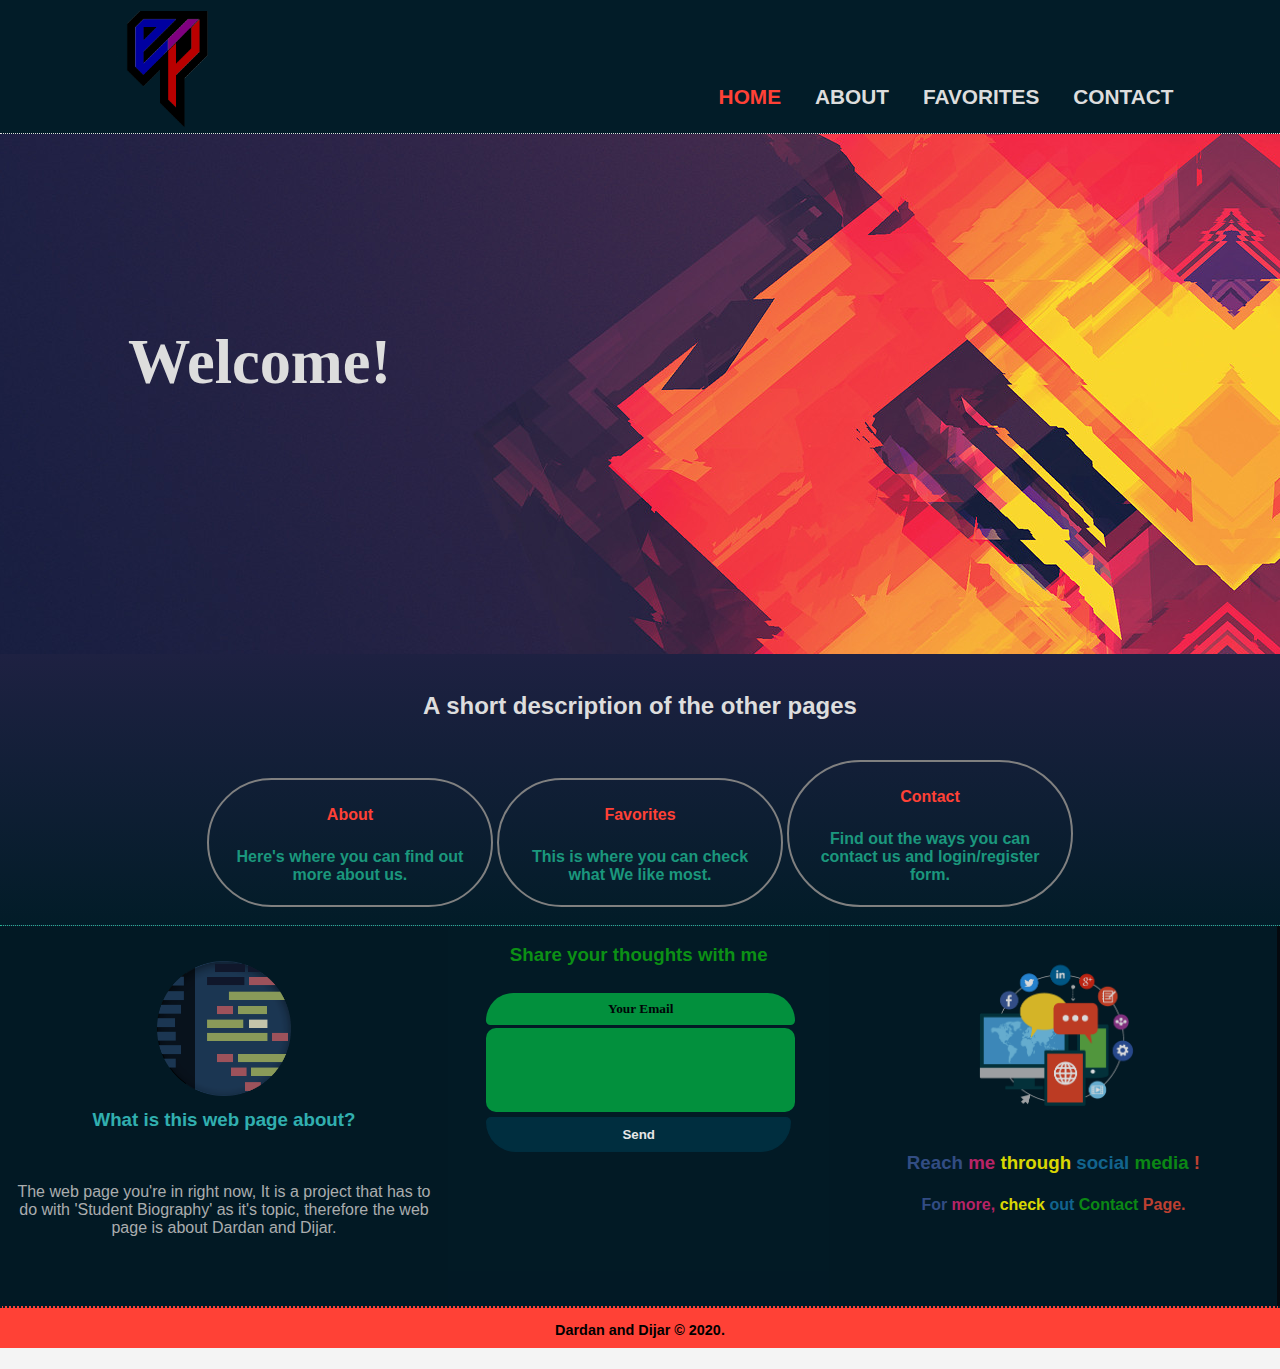
<file: PROJEKTI/index.html>
<!DOCTYPE html>
<html>
<head>
<meta charset="utf-8">
<title>Home Page</title>
<link rel="stylesheet" type="text/css" href="css3.css">
</head>
<body>

<header>
<div class="divHeader">
<div id="divH1">
	<a href="index.html"> <img src="images/logo2.png" alt="Logo"> </a>
</div>
<nav>
<ul>
      <li> <a href="index.html"> <span style="color: #FF4136;"> Home </span> </a> </li>
      <li> <a href="about.html"> About </a> </li>
      <li> <a href="favorites.html"> Favorites </a> </li>
      <li> <a href="contact.html"> Contact </a> </li>
</ul>
</nav>
</div>
</header>

<!-- Header Ends -->
<!-- Content Starts -->

<content>
	<section id="sectionImg">
		<div class="divHeader">
			<h1 id="welcomee">Welcome!</h1>
		</div>
	</section>


	<div id="Description">
		<br>
		<h2>A short description of the other pages</h2>
		<section>
			<a href="about.html">
				<h4>About</h4>
			</a>
			<br>
			<p class="paragraf4242">Here's where you can find out more about us.</p>
		</section>
		<section>
			<a href="favorite.html">
				<h4>Favorites</h4>
			</a>
			<br>
			<p class="paragraf4242">This is where you can check what We like most.</p>
		</section>
		
		<section>
			<a href="contact.html">
				<h4>Contact</h4>
			</a>
			<br>
			<p class="paragraf4242">Find out the ways you can contact us and login/register form.</p>
		</section>
		<br><br>
	</div>
</content>

<!-- Content Ends -->
<!-- Footer Starts -->

<footer>
	<footer id="footer9" >
		<div id="mainfooter">
			<section id="footerpart1">
				<img id="webpagephotoF" src="images/coding02.png" alt="webpage">
				<h3 id="h3F">What is this web page about?</h3>
				<br>
				<p id="wbaboutF">The web page you're in right now, It is a project that has to do 
				with 'Student Biography' as it's topic, therefore the web page is about Dardan and Dijar.
				</p>
			</section>
			<section id="footerpart2">
				
				<h3>Share your thoughts with me</h3>
				<form>
					<input type="email" id="emailF" name="email" placeholder="Your Email">
					<textarea id="textareaF" ></textarea> <br>
					<button id="buttonF">Send</button>
				</form>
			</section>
			<section id="footerpart3">

				<img id="socialmediaF" src="images/socialmediaaa.png">

				<h3>
				<span class="span4242">Reach</span>
				<span class="span4240">me</span>
				<span class="span4243">through</span>
				<span class="span4244">social</span>
				<span class="span4246">media</span>
				<span class="span4247">!</span>
				</h3>

				<h4 class="footer42421">
					<span class="span4242">For</span>
					<span class="span4240">more,</span>
					<span class="span4243">check</span>
					<span class="span4244">out</span>
					<a href="contact.html" class="contactfooter">Contact</a>
					<span class="span4247">Page.</span>
				</h4>

			</section>
		</div>

	<div id="footer">
		<p>Dardan and Dijar &copy; 2020. </p>
	</div>
</footer>

<!-- Footer Ends -->

</body>
</html>
</file>
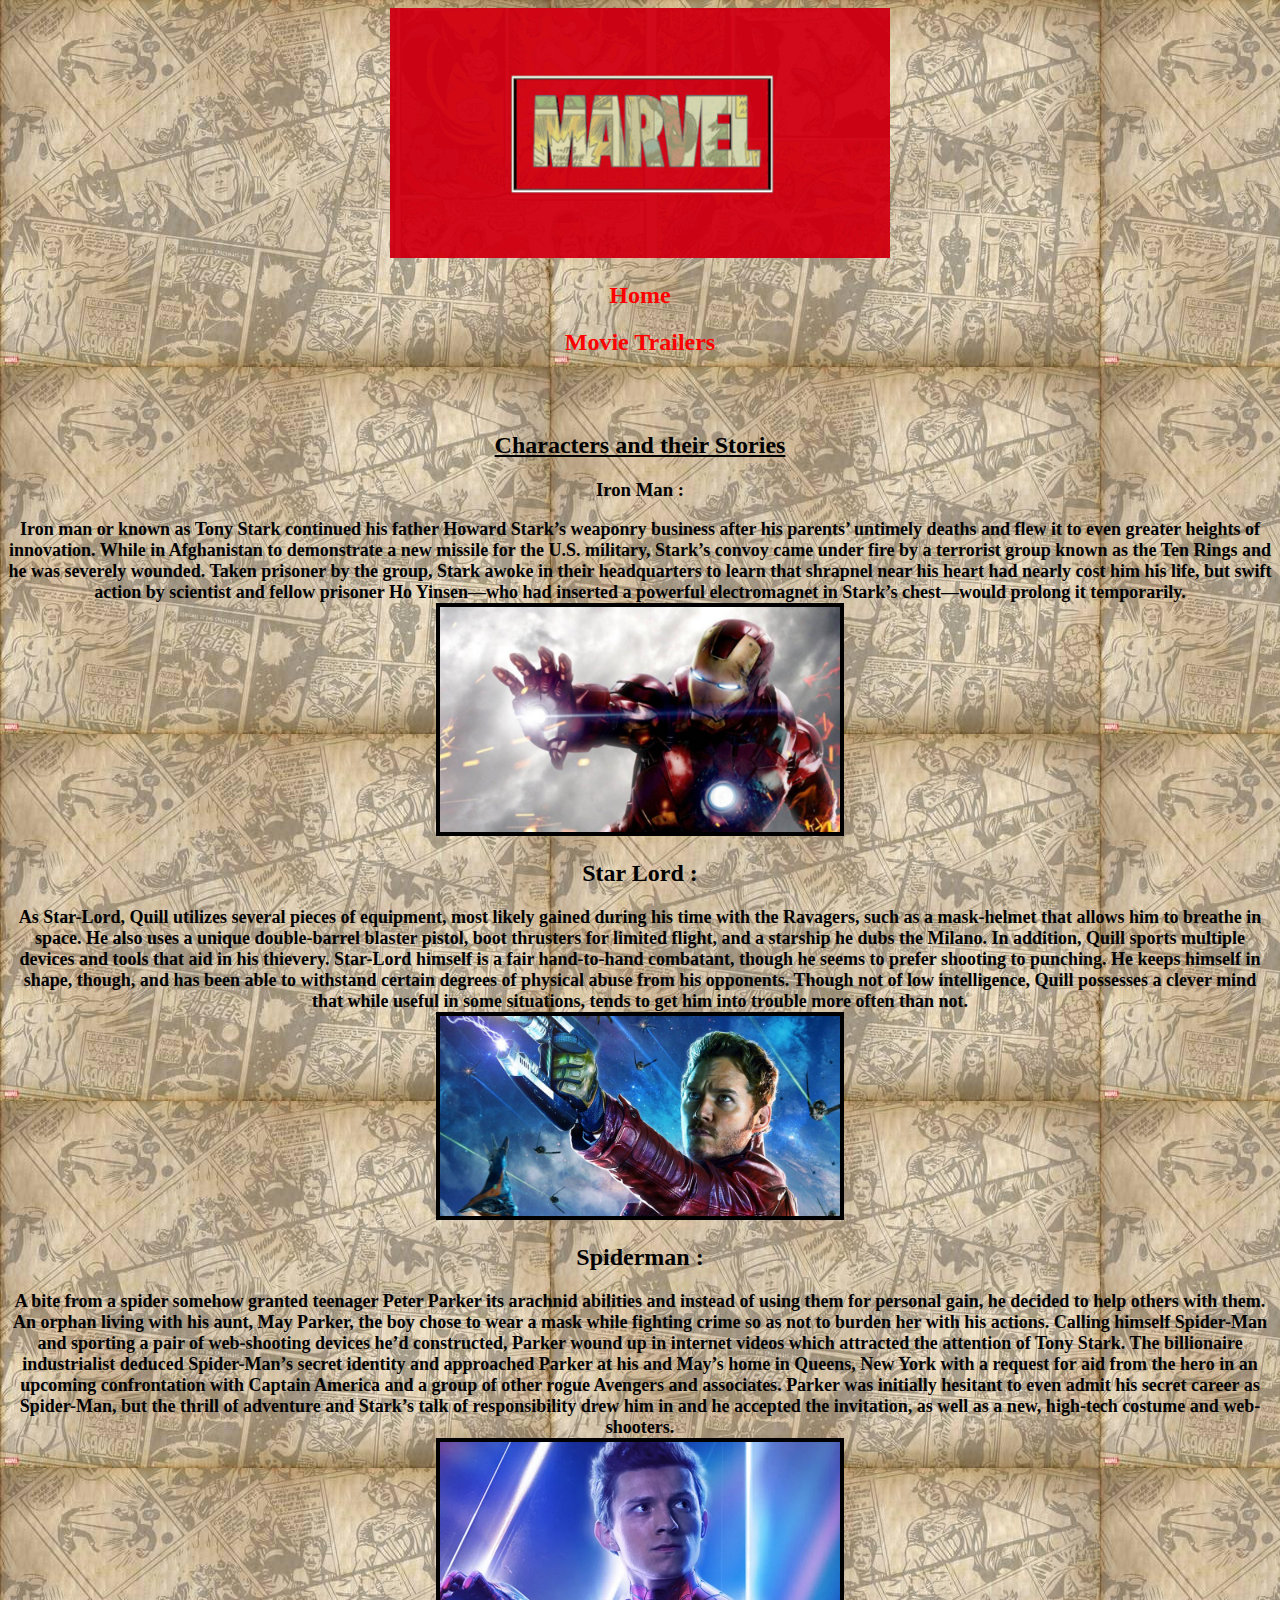
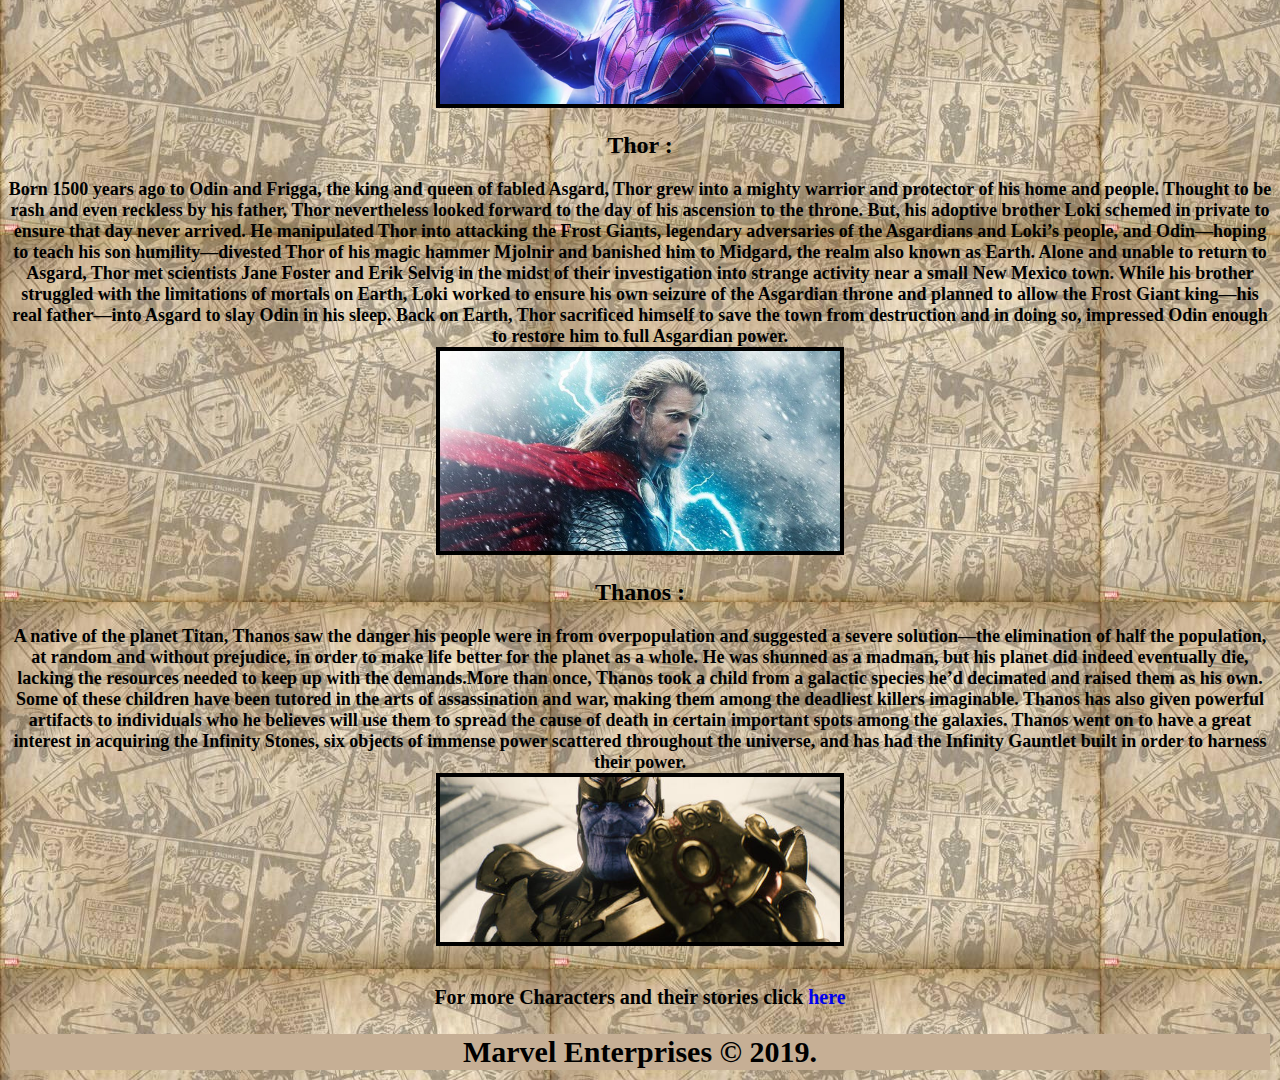
<file: marvel/characters.html>
<!DOCTYPE html>
<html>
<head>
	<title>Marvel Characters</title>
</head>
<body background="bg2.jpg">

	<header>
		<center><a href="index.html"><img src="gif.gif" width="500px"></a><br>
		<a style="text-decoration: none" href="index.html"><h2 style="color: red">Home</h2></a>
 		<a style="text-decoration: none" href="trailers.html"><h2 style="color: red">Movie Trailers</h2></a>
 	</header><br><br>

<center><h2><u>Characters and their Stories</u></h2>
<h3>Iron Man : </h3>
<b style="font-size: 18px">Iron man or known as Tony Stark continued his father Howard Stark’s weaponry business after his parents’ untimely deaths and flew it to even greater heights of innovation. While in Afghanistan to demonstrate a new missile for the U.S. military, Stark’s convoy came under fire by a terrorist group known as the Ten Rings and he was severely wounded. Taken prisoner by the group, Stark awoke in their headquarters to learn that shrapnel near his heart had nearly cost him his life, but swift action by scientist and fellow prisoner Ho Yinsen—who had inserted a powerful electromagnet in Stark’s chest—would prolong it temporarily.</b><br>
<center><img border="4px" width="400px" src="ironman.jpg">

<center><h2>Star Lord :</h2>
	<b style="font-size: 18px">As Star-Lord, Quill utilizes several pieces of equipment, most likely gained during his time with the Ravagers, such as a mask-helmet that allows him to breathe in space. He also uses a unique double-barrel blaster pistol, boot thrusters for limited flight, and a starship he dubs the Milano. In addition, Quill sports multiple devices and tools that aid in his thievery.
	Star-Lord himself is a fair hand-to-hand combatant, though he seems to prefer shooting to punching. He keeps himself in shape, though, and has been able to withstand certain degrees of physical abuse from his opponents. Though not of low intelligence, Quill possesses a clever mind that while useful in some situations, tends to get him into trouble more often than not.</b><br>
	<center><img border="4px" width="400px" src="star.jpg">

		<center><h2>Spiderman :</h2>
		<b style="font-size: 18px">A bite from a spider somehow granted teenager Peter Parker its arachnid abilities and instead of using them for personal gain, he decided to help others with them. An orphan living with his aunt, May Parker, the boy chose to wear a mask while fighting crime so as not to burden her with his actions.

		Calling himself Spider-Man and sporting a pair of web-shooting devices he’d constructed, Parker wound up in internet videos which attracted the attention of Tony Stark. The billionaire industrialist deduced Spider-Man’s secret identity and approached Parker at his and May’s home in Queens, New York with a request for aid from the hero in an upcoming confrontation with Captain America and a group of other rogue 	Avengers and associates. Parker was initially hesitant to even admit his secret career as Spider-Man, but the thrill of adventure and Stark’s talk of responsibility drew him in and he accepted the invitation, as well as a new, high-tech costume and web-shooters.
		</b><br>
		<center><img  border="4px" width="400px" src="spider.jpg">

		<center><h2>Thor :</h2>
			<b style="font-size: 18px">
				Born 1500 years ago to Odin and Frigga, the king and queen of fabled Asgard, Thor grew into a mighty warrior and protector of his home and people. Thought to be rash and even reckless by his father, Thor nevertheless looked forward to the day of his ascension to the throne. But, his adoptive brother Loki schemed in private to ensure that day never arrived. He manipulated Thor into attacking the Frost Giants, legendary adversaries of the Asgardians and Loki’s people, and Odin—hoping to teach his son humility—divested Thor of his magic hammer Mjolnir and banished him to Midgard, the realm also known as Earth.

				Alone and unable to return to Asgard, Thor met scientists Jane Foster and Erik Selvig in the midst of their investigation into strange activity near a small New Mexico town. While his brother struggled with the limitations of mortals on Earth, Loki worked to ensure his own seizure of the Asgardian throne and planned to allow the Frost Giant king—his real father—into Asgard to slay Odin in his sleep. Back on Earth, Thor sacrificed himself to save the town from destruction and in doing so, impressed Odin enough to restore him to full Asgardian power.
			</b><br>
			<center><img border="4px" src="thor.jpg" width="400px">

				<center><h2>Thanos :</h2>
					<b style="font-size: 18px">
						A native of the planet Titan, Thanos saw the danger his people were in from overpopulation and suggested a severe solution—the elimination of half the population, at random and without prejudice, in order to make life better for the planet as a whole. He was shunned as a madman, but his planet did indeed eventually die, lacking the resources needed to keep up with the demands.More than once, Thanos took a child from a galactic species he’d decimated and raised them as his own. Some of these children have been tutored in the arts of assassination and war, making them among the deadliest killers imaginable. Thanos has also given powerful artifacts to individuals who he believes will use them to spread the cause of death in certain important spots among the galaxies.
						Thanos went on to have a great interest in acquiring the Infinity Stones, six objects of immense power scattered throughout the universe, and has had the Infinity Gauntlet built in order to harness their power.
					</b>
					<center><img src="thanos.jpg" width="400px" border="4px"><br><br><br>

			<b style="font-size: 20px">For more Characters and their stories click <a style="text-decoration: none" href="https://www.marvel.com/explore">here</a><br><br>
				<table width="100%">
					<tr>
						<td bgcolor="#c6af95" align="center">
	<b style="font-size: 30px">Marvel Enterprises &copy; 2019.</b></td>
</tr>
</table>
</body>
</html>
</file>
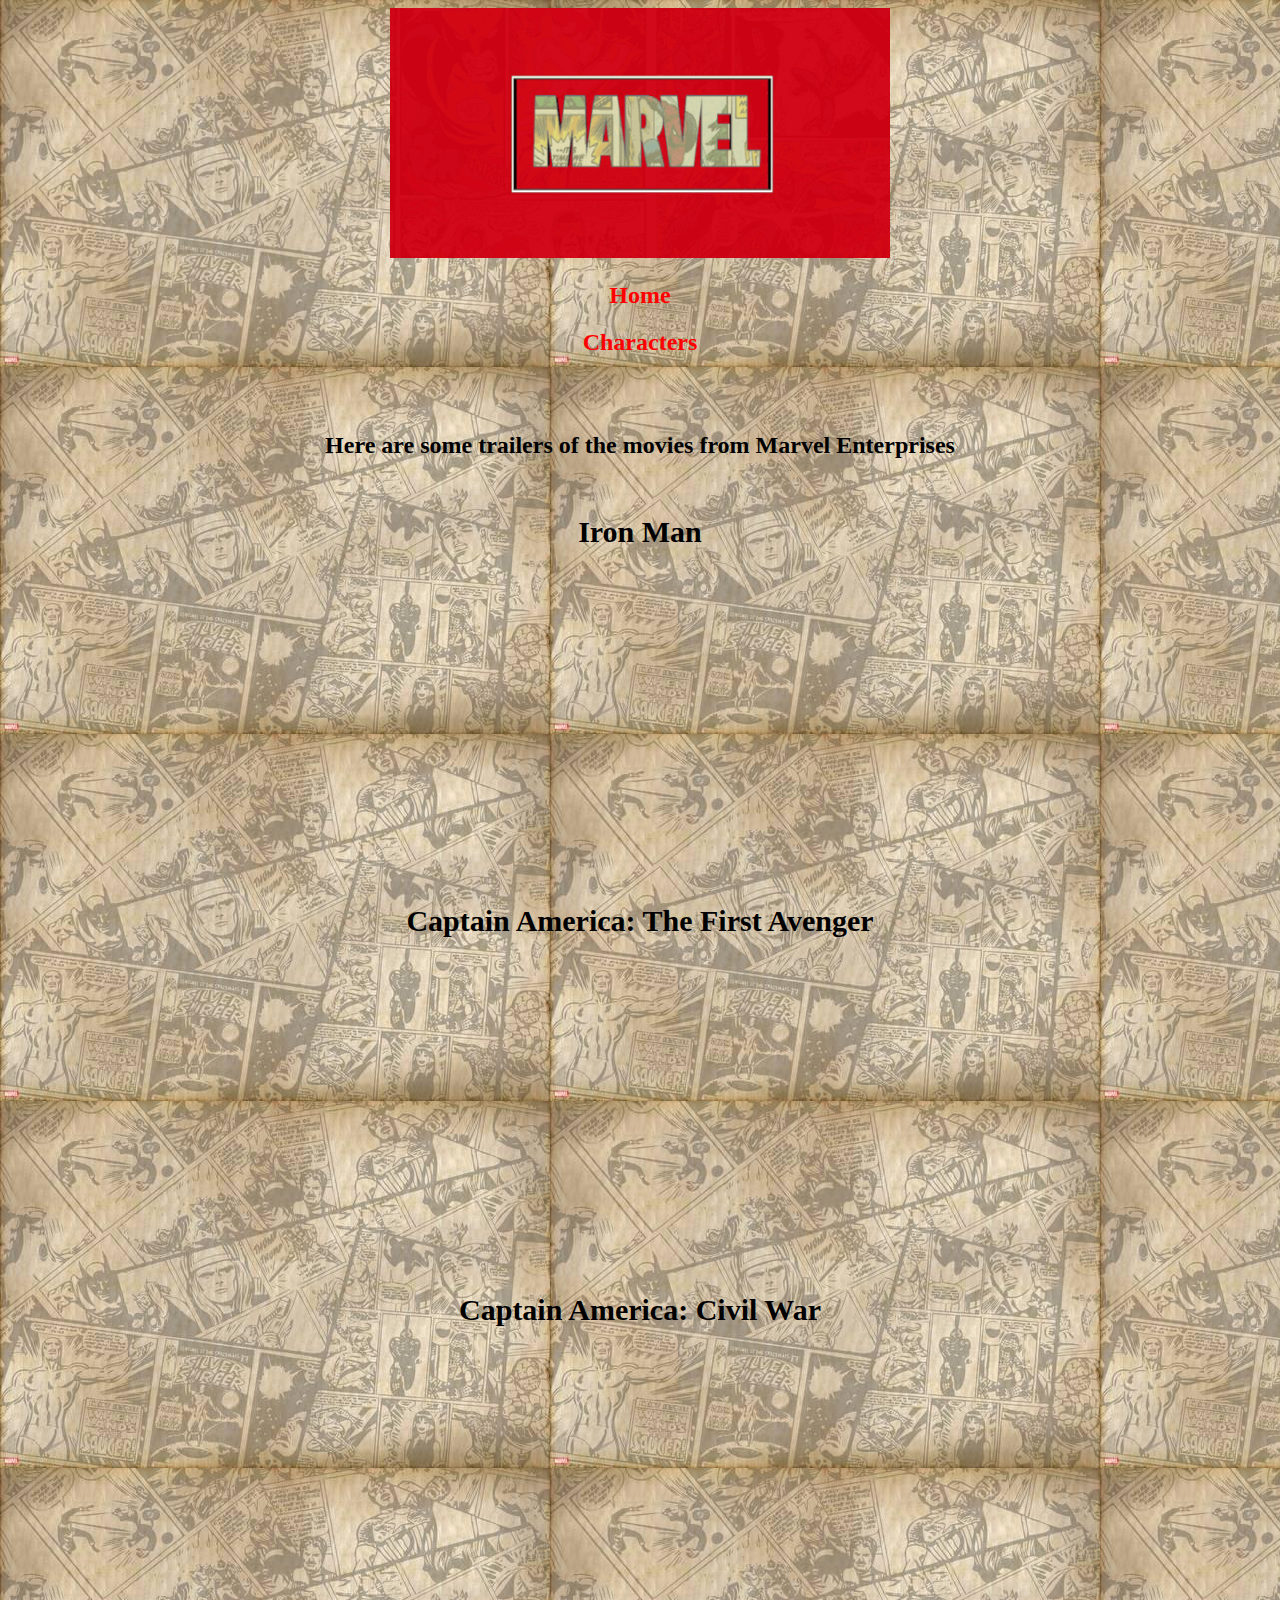
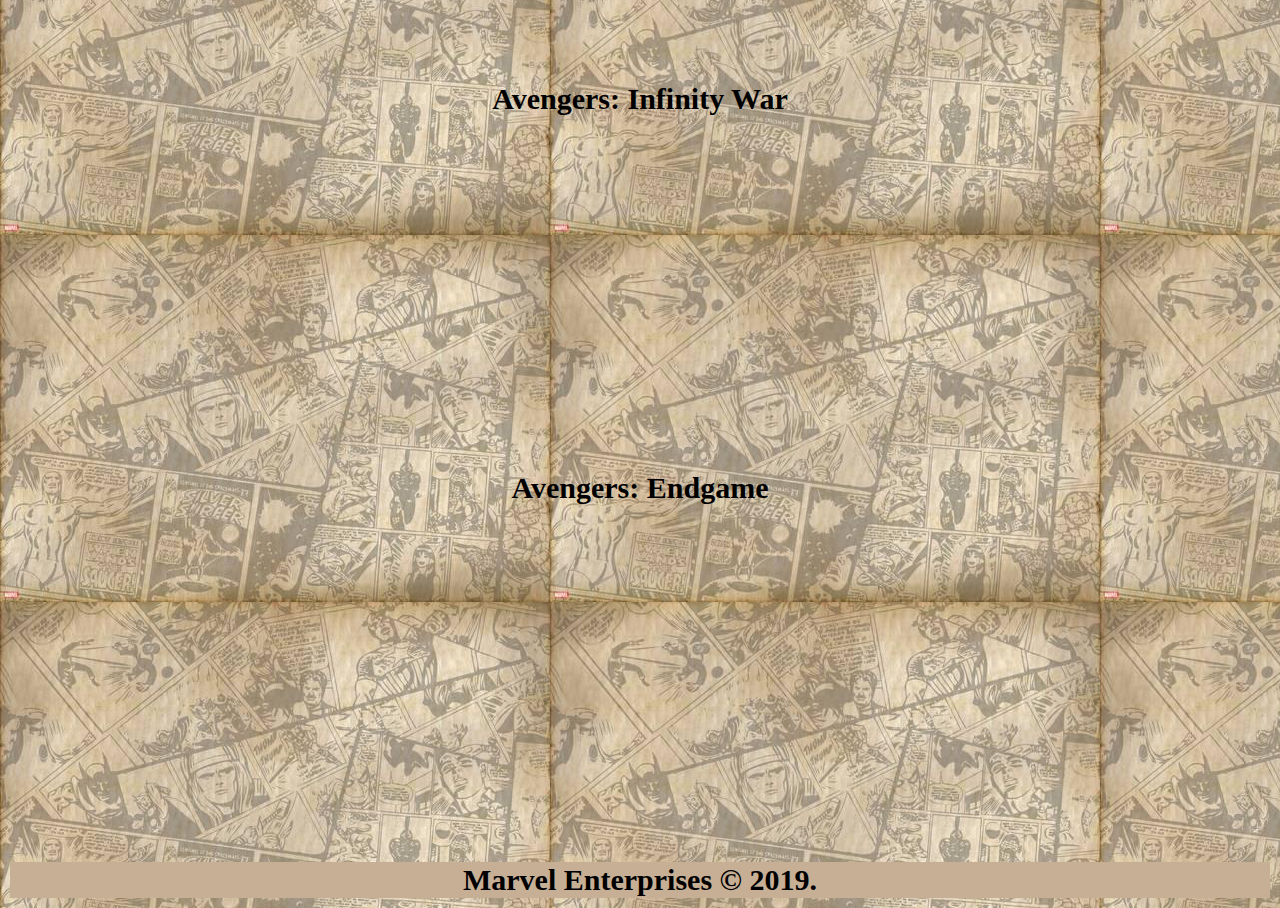
<file: marvel/trailers.html>
<!DOCTYPE html>
<html>
<head>
	<title>Movie Trailers</title>
</head>
<body background="bg2.jpg">
	<header>
		<center><a href="index.html"><img src="gif.gif" width="500px"></a><br>
		<a style="text-decoration: none" href="index.html"><h2 style="color: red">Home</h2></a>
 		<a style="text-decoration: none" href="Characters.html"><h2 style="color: red">Characters</h2></a>
 	</header><br><br>
<center><h2>Here are some trailers of the movies from Marvel Enterprises</h2><br><br>


<center><b style="font-size: 30px">Iron Man </b><br><br>
<center><iframe width="560" height="315" src="https://www.youtube.com/embed/8hYlB38asDY" frameborder="0" allow="accelerometer; autoplay; encrypted-media; gyroscope; picture-in-picture" allowfullscreen></iframe><br><br>

	<center><b style="font-size: 30px">Captain America: The First Avenger</b><Br><br>
		<iframe width="560" height="315" src="https://www.youtube.com/embed/JerVrbLldXw" frameborder="0" allow="accelerometer; autoplay; encrypted-media; gyroscope; picture-in-picture" allowfullscreen></iframe><br><br>

		<center><b style="font-size: 30px">Captain America: Civil War</b><br><br>
			<iframe width="560" height="315" src="https://www.youtube.com/embed/FkTybqcX-Yo" frameborder="0" allow="accelerometer; autoplay; encrypted-media; gyroscope; picture-in-picture" allowfullscreen></iframe><br><br>

			<center><b style="font-size: 30px">Avengers: Infinity War</b><br><br>
				<iframe width="560" height="315" src="https://www.youtube.com/embed/6ZfuNTqbHE8" frameborder="0" allow="accelerometer; autoplay; encrypted-media; gyroscope; picture-in-picture" allowfullscreen></iframe><br><br>

				<center><b style="font-size: 30px">Avengers: Endgame</b><br><br>
					<iframe width="560" height="315" src="https://www.youtube.com/embed/TcMBFSGVi1c" frameborder="0" allow="accelerometer; autoplay; encrypted-media; gyroscope; picture-in-picture" allowfullscreen></iframe><br><br>
<table width="100%">
					<tr>
						<td bgcolor="#c6af95" align="center">
	<b style="font-size: 30px">Marvel Enterprises &copy; 2019.</b></td>
</tr>
</table>
</body>
</html>
</file>
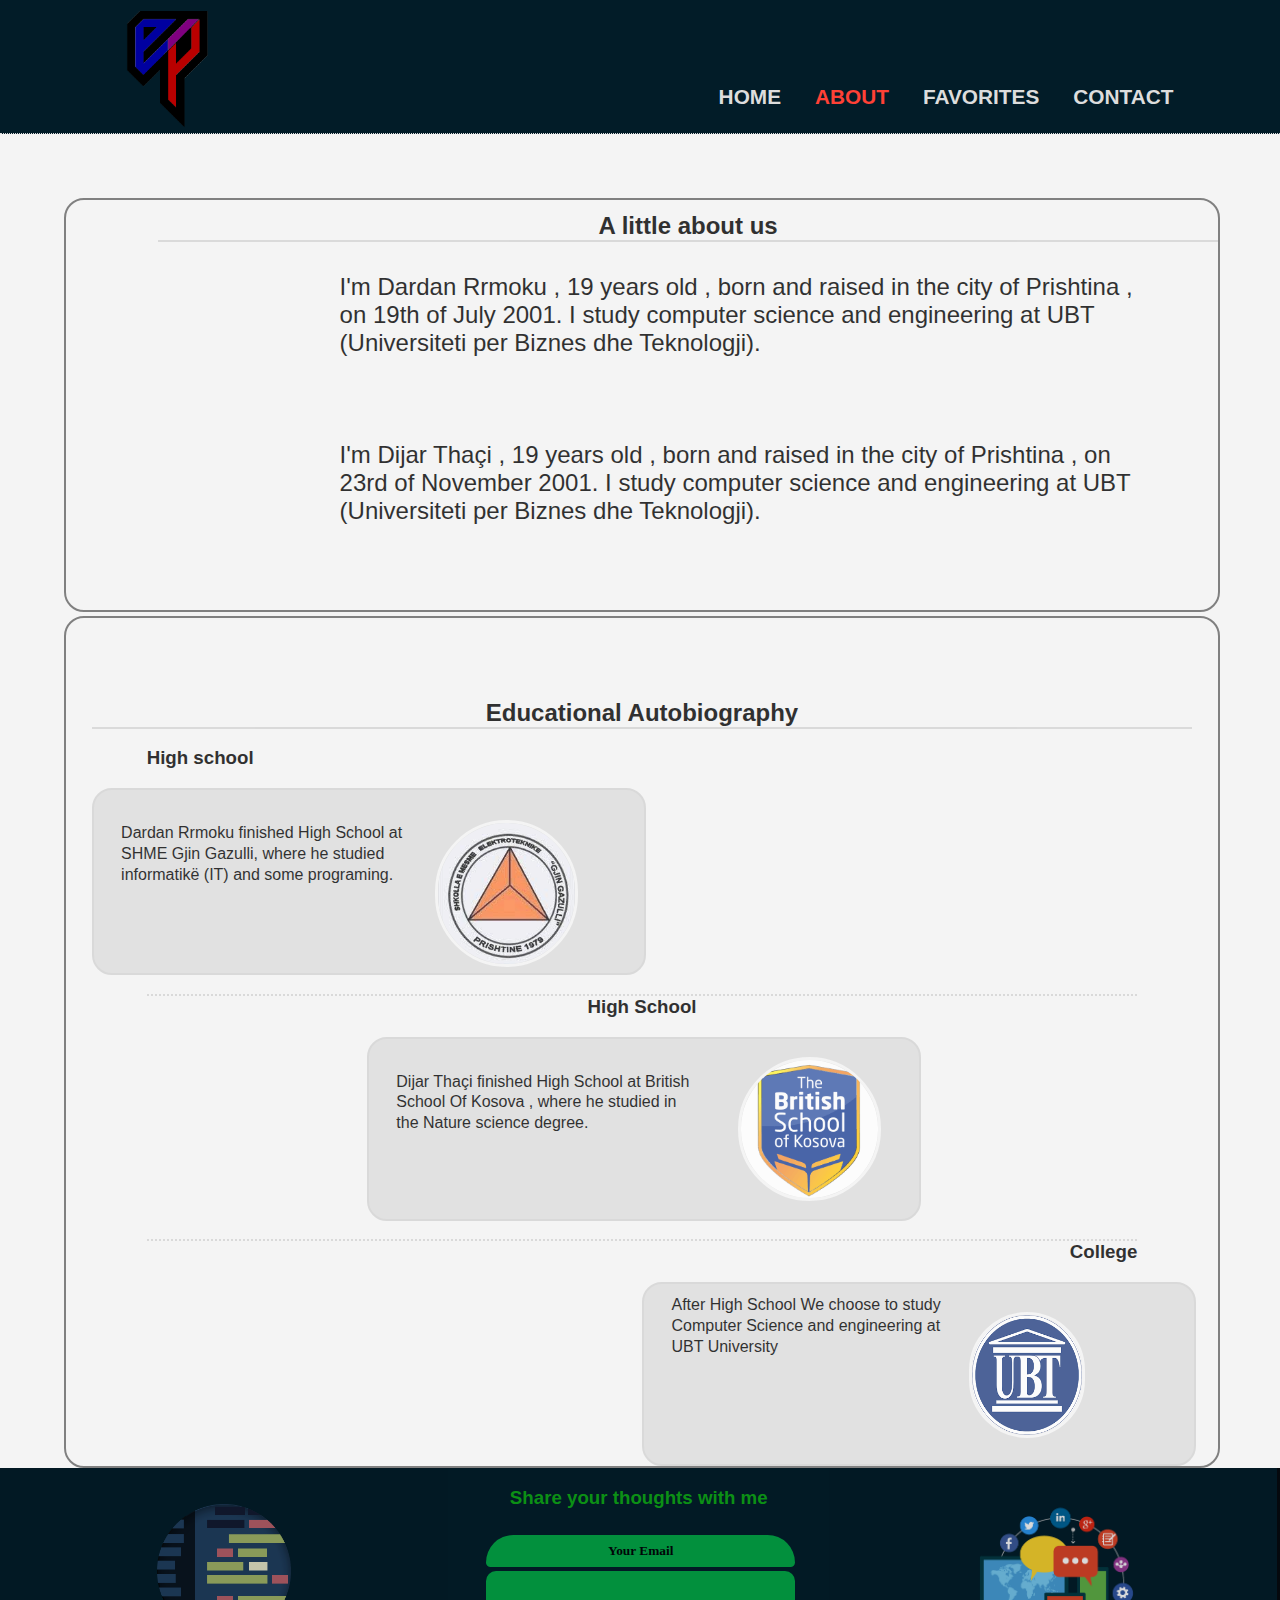
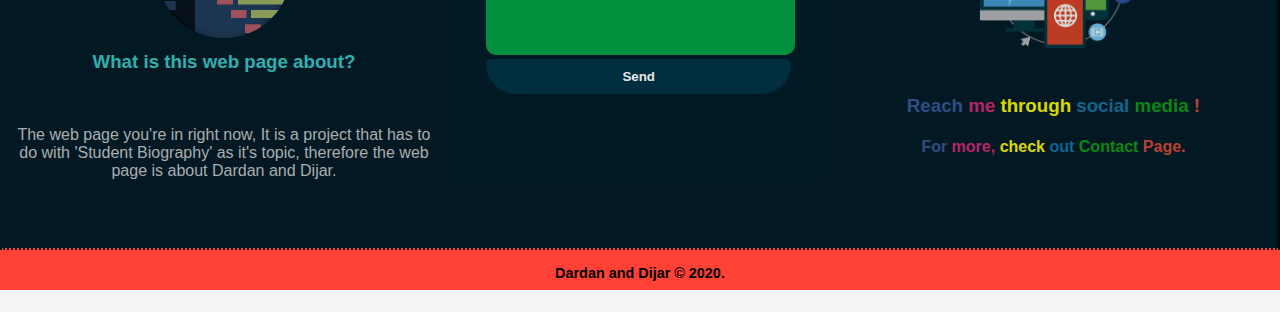
<file: PROJEKTI/about.html>
<!DOCTYPE html>
<html>
<head>
	<meta charset="utf-8">
	<title>About</title>
	<link rel="stylesheet" type="text/css" href="css3.css">
</head>
<body>


<header>
<div class="divHeader">
<div id="divH1">
	<a href="index.html"> <img src="images/logo2.png" alt="Logo"> </a>
</div>
<nav>
<ul>
      <li> <a href="index.html"> Home  </a> </li>
      <li> <a href="about.html"> 
      	<span style="color: #FF4136">About</span></a></li>
      <li> <a href="favorites.html"> Favorites </a> </li>
      <li> <a href="contact.html"> Contact </a> </li>
</ul>
</nav>
</div>
</header>
<section id="aboutinfo">
	<h1 id="about123">A little about us</h1>
	<section id="info123">
		
		<aside>
			<p id="about123">I'm Dardan Rrmoku , 19 years old , born and raised in the city of Prishtina , on 19th of July 2001.
				I study  computer science and engineering at UBT (Universiteti per Biznes dhe Teknologji). <br>
				<br><br><br>
				I'm Dijar Thaçi , 19 years old , born and raised in the city of Prishtina , on 23rd of November 2001.
				I study  computer science and engineering at UBT (Universiteti per Biznes dhe Teknologji). 


			</p>
		</aside>
	</section>
</section>
<div id="imgandsections">
	<h1 id="imgscth1">Educational Autobiography</h1>
	<h3 id="primarysc">High school</h3>
	<section id="primaryschool">
		<p>
			Dardan Rrmoku finished High School at SHME Gjin Gazulli, where he studied informatikë (IT) and some programing.
		</p>
		<a href="#" target="_blank">
			<img src="images/gjingazulli1.jpg">
		</a>
		</section>

		<h3 id="highsc">High School</h3>
		<section id="highschool">
			<p>
				Dijar Thaçi finished High School at British School Of Kosova , where he studied in the Nature science degree.
			</p>
			<a href="#" target="_blank">
				<img src="images/british1.png">
			</a>
		</section>
		<h3 id="collegesc">College</h3>
		<section id="university">
			<p>
				After High School We choose to study Computer Science and engineering at UBT University 
				
			</p>
				<img src="images/ubt1.png">
			</a>
		</section>
	</div>

	</section>	
	<footer>
		<footer id="footer9" >
			<div id="mainfooter">
				<section id="footerpart1">
					<img id="webpagephotoF" src="images/coding02.png" alt="webpage">
					<h3 id="h3F">What is this web page about?</h3>
					<br>
					<p id="wbaboutF">The web page you're in right now, It is a project that has to do 
					with 'Student Biography' as it's topic, therefore the web page is about Dardan and Dijar.
					</p>
				</section>
				<section id="footerpart2">
					
					<h3>Share your thoughts with me</h3>
					<form>
						<input type="email" id="emailF" name="email" placeholder="Your Email">
						<textarea id="textareaF" ></textarea> <br>
						<button id="buttonF">Send</button>
					</form>
				</section>
				<section id="footerpart3">
	
					<img id="socialmediaF" src="images/socialmediaaa.png">
	
					<h3>
					<span class="span4242">Reach</span>
					<span class="span4240">me</span>
					<span class="span4243">through</span>
					<span class="span4244">social</span>
					<span class="span4246">media</span>
					<span class="span4247">!</span>
					</h3>
	
					<h4 class="footer42421">
						<span class="span4242">For</span>
						<span class="span4240">more,</span>
						<span class="span4243">check</span>
						<span class="span4244">out</span>
						<a href="contact.html" class="contactfooter">Contact</a>
						<span class="span4247">Page.</span>
					</h4>
	
				</section>
			</div>
	
		<div id="footer">
			<p>Dardan and Dijar &copy; 2020. </p>
		</div>
	</footer>
</body>
</html>
</file>
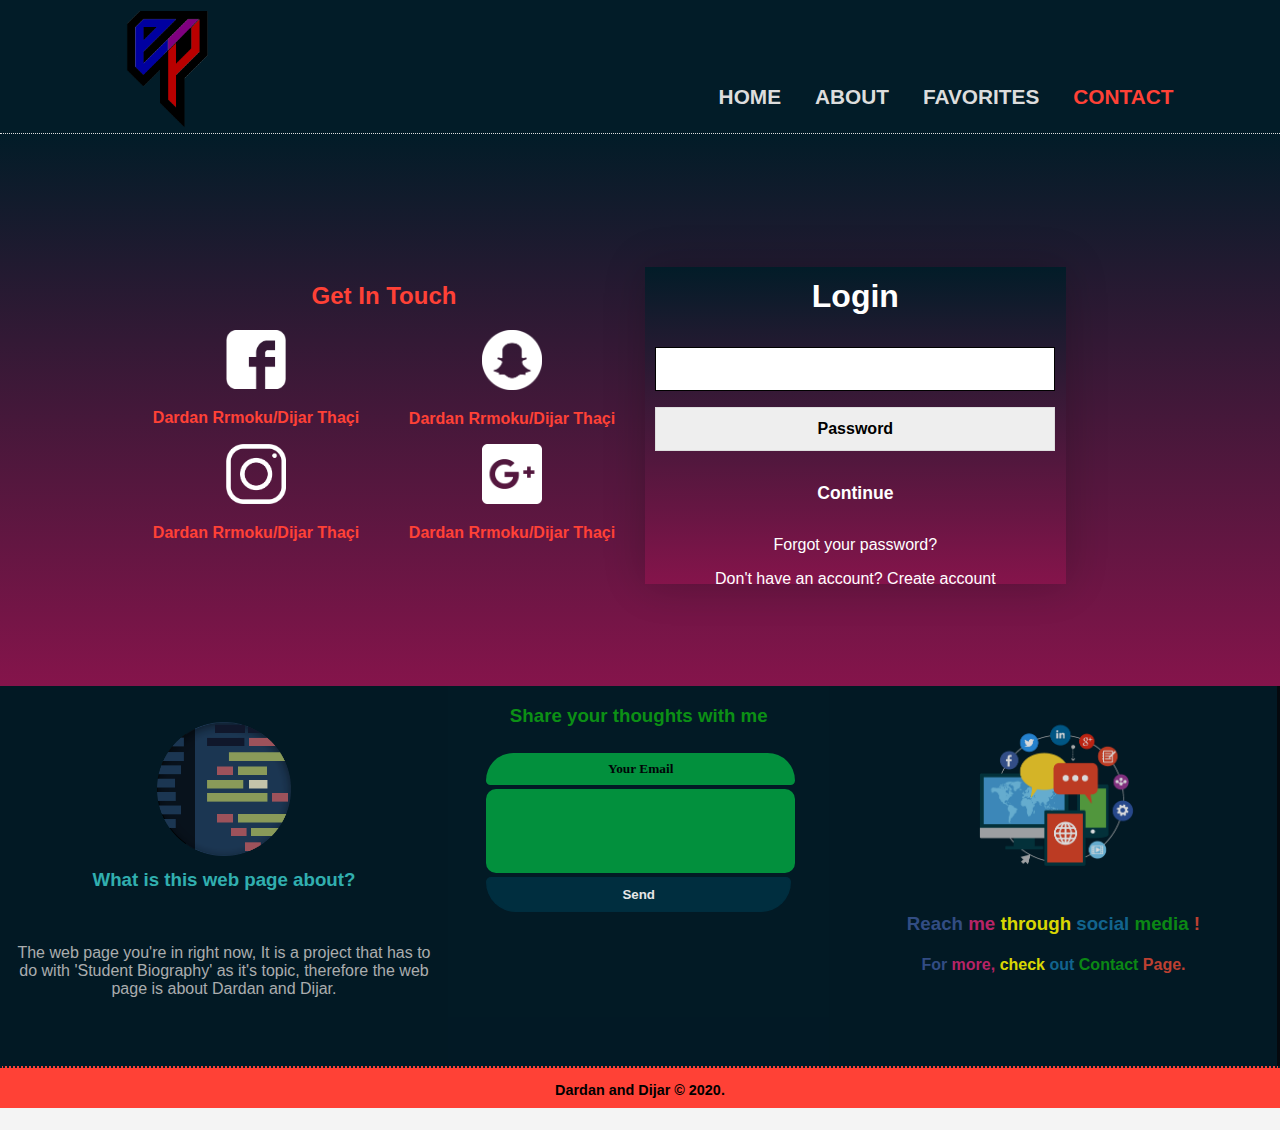
<file: PROJEKTI/contact.html>
<!DOCTYPE html>
<html>
<head>
	<meta charset="utf-8">
	<title>Contact</title>
	<link rel="stylesheet" type="text/css" href="css3.css">
</head>
<body>


<header>
<div class="divHeader">
<div id="divH1">
	<a href="index.html"> <img src="images/logo2.png" alt="Logo"> </a>
</div>
<nav>
<ul>
      <li> <a href="index.html">  Home </span> </a> </li>
      <li> <a href="about.html"> About </a> </li>
      <li> <a href="favorites.html"> Favorites </a> </li>
      <li> <a href="contact.html"> <span style="color: #FF4136;">Contact </a> </li>
</ul>
</nav>
</div>
</header>
<center>
	<section class="contact">
		<article>
			<h2 class="extra">Get In Touch</h2>
			
			<div class="grid">
				<div>
					<img src="images/facebook.png" class="social">
					<p class="extra">Dardan Rrmoku/Dijar Thaçi</p>
				</div>
				<div>
					<img src="images/snapchat.png" class="social">
					<p class="extra">Dardan Rrmoku/Dijar Thaçi</p>
				</div>
				<div>
					<img src="images/instagram.png" class="social">
					<p class="extra">Dardan Rrmoku/Dijar Thaçi</p>
				</div>
				<div>
					<img src="images/google.png" class="social">
					<p class="extra">Dardan Rrmoku/Dijar Thaçi</p>
				</div>
			</div>
		</article>
		<div class="container">
			<form class="form" id="login">
				<h1 class="form__title">Login</h1>
				<div class="form__message form__message--error"></div>
				<div class="form__input-group">
					<input type="text" class="form__input" autofocus placeholder="Username or email">
					<div class="form__input-error-message"></div>
				</div>
				<div class="form__input-group">
					<input type="password" class="form__input" autofocus placeholder="Password">
					<div class="form__input-error-message"></div>
				</div>
				<button class="form__button" type="submit">Continue</button>
				<p class="form__text">
					<a href="#" class="form__link">Forgot your password?</a>
				</p>
				<p class="form__text">
					<a class="form__link" href="./" id="linkCreateAccount">Don't have an account? Create account</a>
				</p>
			</form>
			<form class="form form--hidden" id="createAccount">
				<h1 class="form__title">Create Account</h1>
				<div class="form__message form__message--error"></div>
				<div class="form__input-group">
					<input type="text" id="signupUsername" class="form__input" autofocus placeholder="Username">
					<div class="form__input-error-message"></div>
				</div>
				<div class="form__input-group">
					<input type="text" class="form__input" autofocus placeholder="Email Address">
					<div class="form__input-error-message"></div>
				</div>
				<div class="form__input-group">
					<input type="password" id="signupPassword" class="form__input" autofocus placeholder="Password">
					<div class="form__input-error-message"></div>
				</div>
				<div class="form__input-group">
					<input type="password" class="form__input" autofocus placeholder="Confirm password">
					<div class="form__input-error-message"></div>
				</div>
				<button class="form__button" type="submit">Continue</button>
				<p class="form__text">
					<a class="form__link" href="./" id="linkLogin">Already have an account? Sign in</a>
				</p>
			</form>
		</div>
		<script src="main.js"></script>
	</section>
</center>
<footer>
	<footer id="footer9" >
		<div id="mainfooter">
			<section id="footerpart1">
				<img id="webpagephotoF" src="images/coding02.png" alt="webpage">
				<h3 id="h3F">What is this web page about?</h3>
				<br>
				<p id="wbaboutF">The web page you're in right now, It is a project that has to do 
				with 'Student Biography' as it's topic, therefore the web page is about Dardan and Dijar.
				</p>
			</section>
			<section id="footerpart2">
				
				<h3>Share your thoughts with me</h3>
				<form>
					<input type="email" id="emailF" name="email" placeholder="Your Email">
					<textarea id="textareaF" ></textarea> <br>
					<button id="buttonF">Send</button>
				</form>
			</section>
			<section id="footerpart3">

				<img id="socialmediaF" src="images/socialmediaaa.png">

				<h3>
				<span class="span4242">Reach</span>
				<span class="span4240">me</span>
				<span class="span4243">through</span>
				<span class="span4244">social</span>
				<span class="span4246">media</span>
				<span class="span4247">!</span>
				</h3>

				<h4 class="footer42421">
					<span class="span4242">For</span>
					<span class="span4240">more,</span>
					<span class="span4243">check</span>
					<span class="span4244">out</span>
					<a href="contact.html" class="contactfooter">Contact</a>
					<span class="span4247">Page.</span>
				</h4>

			</section>
		</div>

	<div id="footer">
		<p>Dardan and Dijar &copy; 2020. </p>
	</div>
</footer>
</body>
</html>
</file>
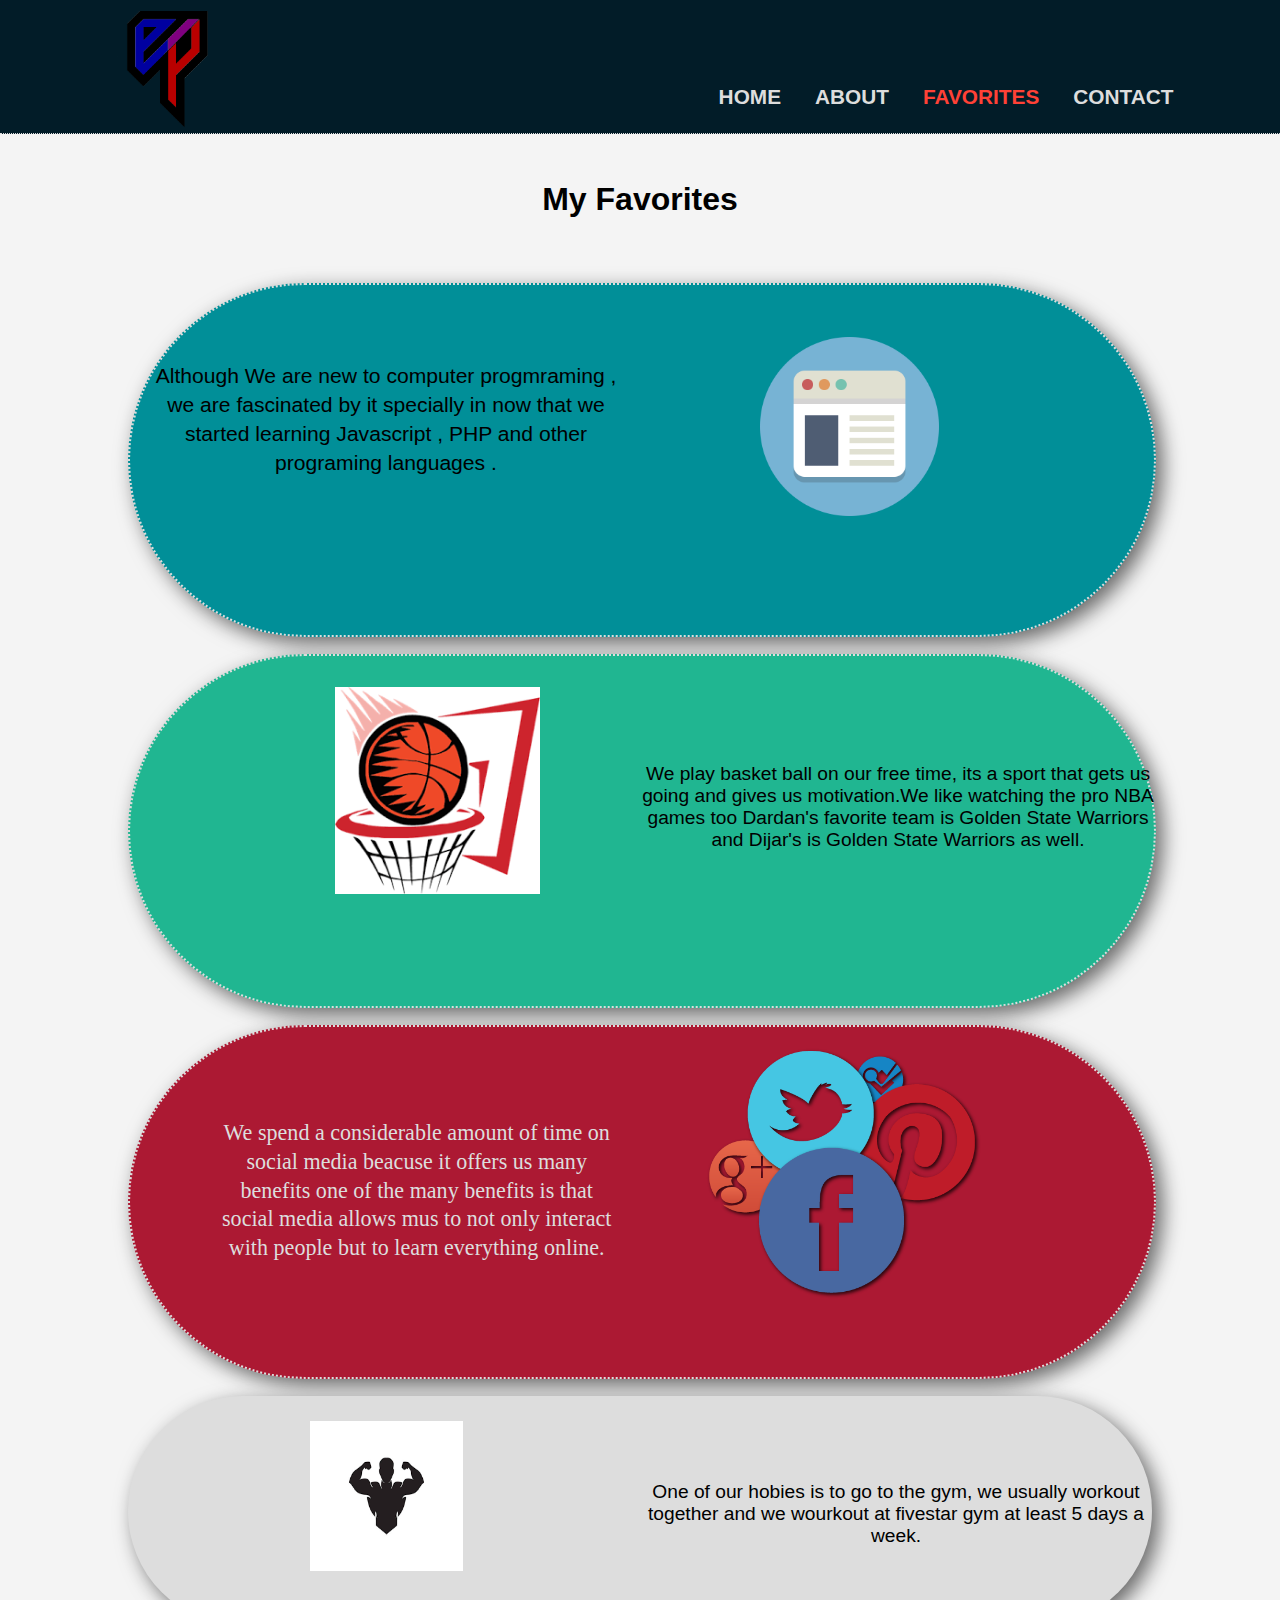
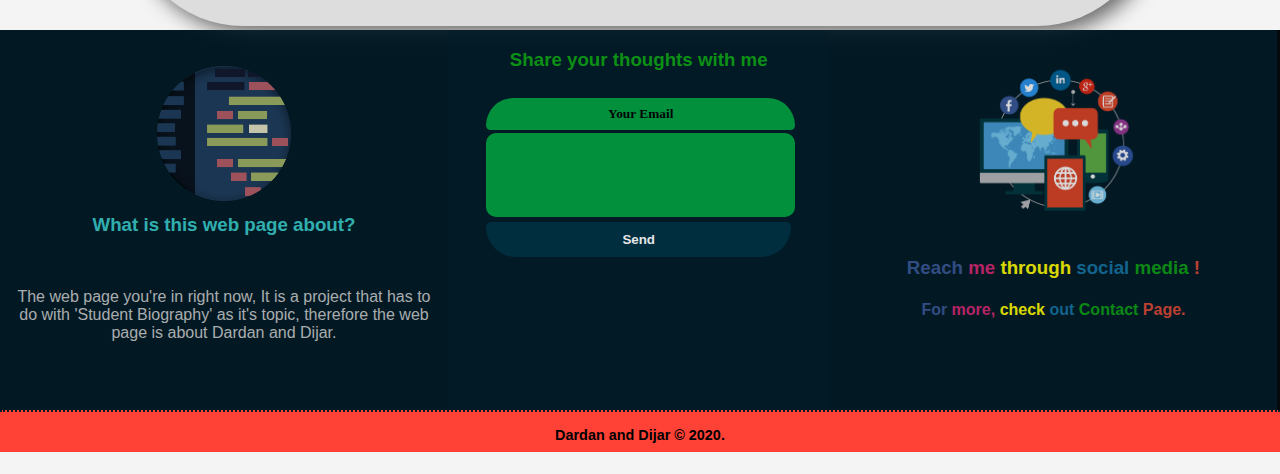
<file: PROJEKTI/favorites.html>
<!DOCTYPE html>
<html>
<head>
	<meta charset="utf-8">
	<title>Favorites</title>
	<link rel="stylesheet" type="text/css" href="css3.css">
</head>
<body>


<header>
<div class="divHeader">
<div id="divH1">
	<a href="index.html"> <img src="images/logo2.png" alt="Logo"> </a>
</div>
<nav>
<ul>
      <li> <a href="index.html"> Home </span> </a> </li>
      <li> <a href="about.html"> About </a> </li>
      <li> <a href="favorites.html"><span style="color: #FF4136;"> Favorites </a> </li>
      <li> <a href="contact.html"> Contact </a> </li>
</ul>
</nav>
</div>
</header>
<h1 id="favorites">My Favorites</h1><br>

<section class="section2" id="codingsection">
	<article>
		<p>Although We are  new to computer progmraming ,  we are  fascinated by it specially in now that we started learning Javascript , PHP and other programing languages .</p>
	</article>
	<aside>
		<img src="images/webpage1.png" alt="coding">
	</aside>
</section>
<section class="section1" id="basketballsection">
	<article>
		<img src="images/basketball1.png" alt="basketball">
	</article>
	<aside>
		<br><br><br><br><p>We play basket ball on our free time, its a sport that gets us going and gives us motivation.We like watching the pro NBA games too Dardan's favorite team is Golden State Warriors and Dijar's is Golden State Warriors as well. </p>
	</aside>
</section>
<section class="section2" id="smediasection">
	<article>
		<p>We spend a considerable amount of time on social media beacuse it offers us many benefits one of the many benefits is that social media allows mus to not only interact with people but to learn everything online.</p>
	</article>
	<aside>
		<img src="images/smediaa.png" alt="jutjub">
	</aside>
</section>
<section class="section1" id="fitnes1">
	<article>
		<img src="images/fitnes1.png" alt="fitnes" id="gym1">
	</article>
	<aside>
			<br><br><br><p>One of our hobies is to go to the gym, we usually workout together and we wourkout at fivestar gym at least 5 days a week.	</p>
	</aside>
</section>


<footer>
	<footer id="footer9" >
		<div id="mainfooter">
			<section id="footerpart1">
				<img id="webpagephotoF" src="images/coding02.png" alt="webpage">
				<h3 id="h3F">What is this web page about?</h3>
				<br>
				<p id="wbaboutF">The web page you're in right now, It is a project that has to do 
				with 'Student Biography' as it's topic, therefore the web page is about Dardan and Dijar.
				</p>
			</section>
			<section id="footerpart2">
				
				<h3>Share your thoughts with me</h3>
				<form>
					<input type="email" id="emailF" name="email" placeholder="Your Email">
					<textarea id="textareaF" ></textarea> <br>
					<button id="buttonF">Send</button>
				</form>
			</section>
			<section id="footerpart3">

				<img id="socialmediaF" src="images/socialmediaaa.png">

				<h3>
				<span class="span4242">Reach</span>
				<span class="span4240">me</span>
				<span class="span4243">through</span>
				<span class="span4244">social</span>
				<span class="span4246">media</span>
				<span class="span4247">!</span>
				</h3>

				<h4 class="footer42421">
					<span class="span4242">For</span>
					<span class="span4240">more,</span>
					<span class="span4243">check</span>
					<span class="span4244">out</span>
					<a href="contact.html" class="contactfooter">Contact</a>
					<span class="span4247">Page.</span>
				</h4>

			</section>
		</div>

	<div id="footer">
		<p>Dardan and Dijar &copy; 2020. </p>
	</div>
</footer>

</body>
</html>
</file>
<file: PROJEKTI/css3.css>
body {
	font-family: 'Open Sans', sans-serif;
	background-color: #f4f4f4;
	padding: 0;
	margin: 0;
}


header {
	background: #021C28;
	color: #FFDC00;
	padding-top: 30px;
	min-height: 85px;
	border-bottom: 1px dotted #DDDDDD;
	margin-top: -1.7%;
}
header a{
	color: #DDDDDD;
	text-decoration: none;
	text-transform: uppercase;
	font-size: 130%;
	transition: 0.7s;
	font-weight: bold;
}
header ul{
	margin: 0;
	padding: 0;
}
header li{
	float: left;
	display: inline;
	padding: 0 17px 0 17px;
	border-top-left-radius: 20px;
	border-bottom-right-radius: 20px;
	border-top-right-radius: 0.1px;
	border-bottom-left-radius: 0.1px;
}
header li:hover {
	transition: 0.6s;
	background-color: #BCD5D1;
	opacity: 0.9;
	border-top-left-radius: 30px;
	border-bottom-right-radius: 30px;
	border-top-right-radius: 7px;
	border-bottom-left-radius: 7px;
}
header li:hover a{
	transition: 1s;
	color: black;
}
.divHeader {
	width: 100%;
	margin: auto;
	overflow: hidden;
}
header #divH1{
	min-height: 60px;
	width: 20%;
	float: left;
}
header nav{
	float:right;
	margin-top: 40px;
	margin-top: 6%; 
	margin-right: 7%;
}
#divH1 img {
	width: 55%; 
	margin-top: -4%;
	margin-bottom: -4%;
	margin-left: 40%;
}
#footer {
	width: 100%;
	height: 40px;
	min-height: 40px;
	background: #FF4136;
	border-top:2px dotted #021C28;
    /* remove position: absolute; */
	/* remove bottom: 0;*/
}
#footer p {
	text-align: center;
	font-weight: bold;
	font-size: 90%;
}

/*--------------------main section--------------------*/
#sectionImg{
	width: 100%;
	min-height: 520px;
	background:url('images/keyboard14.jpg') no-repeat -700px -500px;
	position: center;
	transition: 2s;
}
#sectionImg:hover {
	transition: 4s;
	background:url('images/keyboard14.jpg') no-repeat -750px -800px;
}
#sectionImg:hover #welcomee{
	margin-left: 15%;
	margin-top: 20%;
	transition: 4s;
	color: #F36942;
}
#sectionImg img {
	width: 100%;
}
#sectionImg h1{
	margin-top: 15%;
	font-size: 390%;
	margin-bottom: 10px;
	color: #DDDDDD;
	margin-left: 10%;
	font-family: cursive;
}

/*--------------------Description.--------------------*/

#Description{
	width: 100%;
	min-height: 250px;
	background-color: #222244;
	background: linear-gradient(#1E2142, #021C28);
	color: white;
	text-align: center;
	border-bottom: 2px  #003345 solid;
	border-bottom: 1px #20B691 dotted;
}
#Description section {
	display: inline-block;
	width: 18%;
	padding: 5px 2%;
	margin-top: 20px;
	border: 2px double gray;
	border-radius: 300px;
}
#Description h2 {
	color: #DDDDDD;
}

#Description a{
	color: #FF4136;
	text-decoration: none;
	transition: 2s;
}
#Description a:hover {
	transition: 1.5s;
	color: #0074D9;
}
#Description a:active {
	color: #85144b;
}
.paragraf4242 {
	margin-top:-1em;
	color: #20B691;
	font-weight: bold;
	opacity: 0.8;
}


/* Footer below */

#footer9 {
	width: 100%;
	height: 400px;
	min-height: 400px;
	background-color: darkblue;
}
#mainfooter {
	width: 100%;
	height: 380px;
	min-height: 380px;
	background-color: #05090E;

} 

#note {
	font-size: 80%;
}
#mainfooter section {
	height: 380px;
	min-height: 380px;
	display: inline-block;
	float: left;
}
#footerpart1 {
	width: 35%;
	background-color:#021C28;
	opacity: 0.85;
}
#footerpart2 {
	opacity: 0.90;
	width: 29.8%;
	background-color: #021C28;
}
#footerpart2 h3 {
	color:#0D9F16;
	text-align: center;
}





#footerpart2 img {
	text-align: center;
	color: #2ECC40;
	font-family: 'Open Sans';
}
#footerpart3 {
	width: 35%;
	background-color:  #021C28;
	opacity: 0.85;
}
#footerpart3 h3 {
	text-align: center;
}
.span4240 {
	color:#D62976;
}
.span4242 {
	color:#3B5998;
}
.span4243 {
	color:#FFFB01;
}
.span4244 {
	color:#1574A4;
}
.span4246 {
	color:#0D9F16;
}
.span4247 {
	color:#DC4A38;
}


form {
	width: 100%;
	height: 50px;
}
textarea {
	border: 1px #05090E dotted;
	background-color: #03C04A;
	font-family: 'Open Sans';
	
}

textarea:focus {
	transition: 0.5s;
	outline: none;
	font-weight: bold;
	text-align: center;

}
button {
	background-color: #003345;
	border: 1px #003345 dotted;
	color: white;
	font-weight: bold;
}
input::-webkit-input-placeholder{
	text-align: center;
	color:  black;
	font-weight: bold;
}
:focus::-webkit-input-placeholder{
	transition: 0.5s;
	color: white;
}
input:-moz-placeholder{
	text-align: center;
	font-weight: bold;
	color: black;
}
input::-moz-placeholder {
	text-align: center;
	font-weight: bold;
	color: black;
}
input:-ms-input-placeholder {
	text-align: center;
	font-weight: bold;
	color: black;
}





textarea::-webkit-input-placeholder{
	text-align: center;
	font-weight: bold;
	color: black;
	font-size: 105%;
	padding: 4%;
}
textarea:-moz-placeholder{
	text-align: center;
	font-weight: bold;
	color: black;
	font-size: 120%;
	padding: 4%;
}
textarea::-moz-placeholder {
	text-align: center;
	font-weight: bold;
	color: black;
	font-size: 120%;
	padding: 4%;
}
textarea:-ms-input-placeholder {
	text-align: center;
	font-weight: bold;
	color: black;
	font-size: 120%;
	padding: 4%;
}
button:focus {
	transition: 0.5s;
	border-bottom-right-radius: 20px;
	border-bottom-left-radius: 20px;
	outline: none;
	background-color:#DDDDDD ;
	color: #05090E;
	font-size: 1em;
}



textarea::-webkit-input-placeholder{
	text-align: center;
	font-weight: bold;
	color: black;
	font-size: 130%;
	padding: 6%;
	}
#emailF {
	width: 80%; 
	margin-left: 10%; 
	height: 30px; 
	border:none;
	background-color: #DDDDDD; 
	border-top-left-radius: 30px;
	border-top-right-radius: 30px;
	border-bottom-left-radius: 5px;
	border-bottom-right-radius: 5px;
	margin-bottom: 1%;
	margin-top: 2%;
	background-color: #03C04A;
	font-family: 'Open Sans';
	opacity: 0.8;
}
#emailF:focus {
	outline: none;
}
#textareaF {
	width: 80%; 
	margin-left: 10%; 
	resize: none; 
	height: 80px; 
	border: none;
	margin-bottom: 0.1%;
	border-top-left-radius: 10px;
	border-top-right-radius: 10px;
	border-bottom-left-radius: 10px;
	border-bottom-right-radius: 10px;
	opacity: 0.8;
}


#buttonF {
	width: 80%; 
	margin-left: 10%; 
	height: 35px; 
	border-top-left-radius: 5px;
	border-top-right-radius: 5px;
	border-bottom-left-radius: 30px;
	border-bottom-right-radius: 30px; 
}
#socialmediaaF {
	width: 30%;
	margin-left: 35%;
	margin-top: 5%;
}
#h3F {
	margin-top: 2%;
	text-align: center;
	color: #39CCCC;
}
#wbaboutF {
	width: 95%;
	margin-left: 2.5%;
	text-align: center;
	color: #DDDDDD;
	opacity: 0.9;
}
.link4242 {
	color: lightgray;
	font-weight: bold;
	text-decoration: none;
}
#webpagephotoF {
	width: 30%;
	margin-left: 35%;
	margin-top: 8%;
	opacity: 0.9;
}



#socialmediaF {
	width: 45%;
	margin-left: 27.5%;
	margin-top: 5%;
}
#smediadivF{
	width: 80%;
	margin-top: 2%;
	height: 60px;
	margin-left: 10%;
}
#smediadivF {
	text-align: center;
}
#smediadivF i {
	font-size: 300%;
	margin-left: 3%;
}
#smediadivF i:hover {
	transition: 0.4s;
	opacity: 0.6;
}

.footer42421 {
	color: gray;
	text-align: center;
}
.contactfooter {
	color: #0D9F16;
	font-weight: bold;
	text-decoration: none;
}

#main_body {
	background-color: #DDDDDD;
}
#aboutinfo{
	width: 90%;
	height: 410px;
	margin-left: 5%;
	margin-top: 5%;
	margin-bottom: 0.3%;
	background-color: #f4f4f4;
	border: 2px solid gray; 
    border-radius: 20px;
    overflow-x: hidden;
    overflow-y: hidden;
}

 #info123 { 
    width: 95%;
    height: 320px;
    min-height: 320px;
  }

  #info123 article {  
    width: 25%;
    float: left;
    height: 320px;
    min-height: 320px;
   }

   #info123 aside {
   	width: 75%;
   	float: right;
   	height: 320px;
   	min-height: 320px;
   }

   #aboutinfo h1 {
    text-align: center;
    margin-bottom: 2%;
    border-bottom: 2px solid lightgray;
    width: 92%;
    opacity: 0.8;
    margin-left: 4%;
   }
   #about123{
   	width: 100%;
   	font-size: 130%;
   	margin-top: 3%;
   	margin-left: 10%;
   	opacity: 0.8;
   	float: right;
   }
#me{
	width: 90%;
	margin-left: 10%;
	margin-top: -6%;
	opacity: 0.8;
}
#aboutimg{
	width: 90%;
	height: 250px;
	min-height: 260px;
	background: url('images/grey.png') no-repeat 0 -250px;
	text-align: left;
	font-size: 80%;
	margin-left: 5%;
	color: #FFFFFF;
	border:4px solid gray;
	border-radius: 30px;
	overflow: hidden;
	opacity: 0.8;
	margin-top: 0.5%;
}
#aboutimg h1{
	display: inline-block;
	width: 20%;
	margin-left: 13%;
}
#aboutimg:hover h1{
	transition: 4s;
	margin-top: 5%;
}
#aboutimg:hover {
	transition: 2s;
	opacity: 1;
	background: url('images/grey.png') no-repeat 0 -450px;

}
#aboutimg:hover h1{
	transition: 2s;
	color: #FFFFFF;

}
#about123{
	margin-top: 1%;
	font-size: 150%;
}
#imgandsections{
	width: 86%;
	margin-left: 5%;
	background-color: #f4f4f4;
	border:2px solid gray;
	min-height: 600px;
	border-radius: 20px;
	padding: 2% 2% 0 2%;
margin-top: 0.3%;
}
#imgscth1{
	text-align: center;
	margin-top: 5%;
	border-bottom: 2px solid lightgray;
	opacity: 0.8;
	font-size: 150%;
}
#primaryschool, #highschool, #university{
	display: block;
	width: 50%;
	overflow: hidden;
	min-height: 180px;
	background-color: #f4f4f4;
	margin-top: 1%;
	border:2px solid lightgray;
	background-color: #DDDDDD;
	opacity: 0.8;
	line-height: 1.3em;
}
#primaryschool{

	border-radius: 20px;
}
#primaryschool p{
	width: 55%;
	margin-left: 5%;
	margin-top: 6%;
	float: left;
}
#primaryschool img{
	width: 25%;
	margin-top: 5.5%;
	margin-left: 2%;
	border:3px solid #f4f4f4;
	border-radius: 100px;
}
#primarysc{
	opacity: 0.8;
	margin-left: 5%;
	text-align: left;
}
.autors{
	font-size: 70%;
	margin-right: 20%;
}
#primaryschool:hover {
	transition: 0.5s;
	border-radius: 10px;
	background:transparent;
}
#highsc{
	width: 90%;
	margin-left: 5%;
	opacity: 0.8;
	text-align: center;
	border-top: 2px dotted lightgray;
}
#highschool{
	margin-left: 25%;
	border-radius: 20px;
}
#highschool p{
	width: 55%;
	margin-left: 5%;
	margin-top: 6%;
	float: left;
}
#highschool img{
	width: 25%;
	margin-top: 3.4%;
	margin-left: 7%;
	border:3px solid #f4f4f4;
	border-radius: 100px;

}
#highschool:hover{
	transition: 0.5s;
	border-radius: 10px;
	background: transparent;
}
#university{
	margin-left: 50%;
	border-radius: 20px;
}
#collegesc{
	width: 90%;
	opacity: 0.8;
	border-top: 2px dotted lightgray;
	text-align: right;
	margin-left: 5%;
}
#university p{
	width: 50%;
	margin-left: 5%;
	margin-top: 2%;
	float: left;
}
#paragraf123 {
	margin: 0.5% 5% 0.5% 6%;
}
#university img{
	width: 20%;
	height: 120px;
	margin-top: 5%;
	margin-left: 4%;
	border:3px solid #f4f4f4;
	border-radius: 100px;
	opacity: 1;
}
#university:hover {
	transition: 0.5s;
	border-radius: 10px;
	background: transparent;
}


#aboutimg h1{
	text-align: left;
	margin-top: 6%;
	margin-left: 10%;
}

.section2{
	background-color: #DDDDDD;
	display: inline-block;
	width: 80%;
	margin-top: 1%;
	margin-left: 10%;
	border-radius: 200px;
	box-shadow: 7px 7px 20px dimgrey;
}
.section2 aside{
	float: right;
	width: 50%;
}
.section2 article{
	float: left;;
	width: 50%;
	font-size: 120%;
	text-align: center;
	line-height: 1.5em;
}
.section2 aside img{
	width: 50%;
	margin-left: 24%;
	margin-top: 13%;
}
.section2 article p{
	margin: 15% 5% 15% 5%;
	font-size: 110%;
}
.section2{
	height: 28%;
	min-height: 28%;
}
#ep{
	width: 10%;
	margin-left: 45%;
	margin-top: 2%;
}
.section1{
	background-color: #DDDDDD;
	display: inline-block;
	width: 80%;
	margin-top: 1%;
	margin-left: 10%;
	border-radius: 200px;
	box-shadow: 7px 7px 20px dimgrey;
}
.section1 aside{
	float: right;
	width: 50%;
	height: 100%;
	font-size: 120%;
	text-align: center;

}
.section1 article{
	float: left;
	width: 50%;
	min-height: 230px;
	text-align: center;
}
.section1 article img{
	width: 30%;
	margin-left: 1%;
	margin-top: 5%;
	margin-bottom: 10%;
}
.section aside p{
	margin: 20% 5% 15% -10%;
	font-size: 110%;
	text-align: center;
}
#favorites{
	text-align: center;
	padding-top: 2%;
}

 #codingsection {
 	background-color: #018F98;
 	margin-top: 2%;
 	border:2px dotted #DDDDDD;
 	height: 350px
 	
 }
#codingsection:hover{
	transition: 1s;
	box-shadow: 12px 12px 20px dimgrey;
}
#codingsetion article p{
	color: #DDDDDD;
	margin-left: 15%;
	font-size: 125%;
	font-family: cursive;
}
#codingsection aside img{
	width: 35%;
	margin-left: 23%;
	margin-top: 10%;
}
#basketballsection{
	background-color: #20B691;
	border: 2px dotted #DDDDDD;
	height: 350px;
	min-height: 350px;
}
#basketballsection:hover{
	transition: 1s;
	box-shadow: -10px 10px 20px dimgrey;
}
#basketballsection article img{
	width: 40%;
	margin-top: 6%;
	margin-left: 20%;
}
#basketballlsection aside p{
	color: #DDDDDD;
	margin-top: 25%;
	margin-right: 20%;
	font-size: 125%;
	font-family: cursive;
}
#smediasection{
	background-color: #AC1933;
	border:2px dotted #DDDDDD;
	height: 350px;
	min-height: 350px;
}
#smediasection:hover{
	transition: 1s;
	box-shadow: 12px 12px 20px dimgrey;
}
#smediasection article p{
	margin-top: 18%;
	margin-left: 17%;
	color: #DDDDDD;
	font-size: 115%;
	font-family: cursive;
}
#smediasection aside img{
	width: 55%;
	margin-top: 3.5%;
	margin-left: 12%;
	
}
#fitnes1section{
	background-color: #902D41;
	border: 2px dotted #DDDDDD;
	height: 350px;

}
#fitnes1section:hover {
	transition: 1s;
	box-shadow: -10px 10px 20px dimgrey;
}
#fitnes1section article img{
	width: 100%;
	margin-top: 9%;
	
}
#fitnes1section aside p{
	color: #DDDDDD;
	margin-right: 35%;
	margin-top: 16%;
	font-size: 115%;
	font-family: cursive;
}
#gym1{
	height: 150px;
}



.contact {
	background: linear-gradient(#021C28, #85144B);
	display: grid;
	grid-template-columns: 50% 50%;
	padding: 10% 10%;
	color: #fff;
	transition: 1s;
}
.grid{
display: grid;
grid-template-columns: 50% 50%;
}
.social{
	width: 60px;
}
.grid-form{
	display: grid;
	grid-template-columns: 40% 20% 40%;
}
.input1{
	width: 100%;
	padding: 10px;
	margin: 10px;
	border-radius: 25px;
	outline: none;
	border:1px solid #222;
	transition: 0.5s;
}
.input:focus {
	background-color: #85144B;
	text-align: center;
	color: #fff;
	font-size: 15px;
	border-radius: 10px;

}
.extra{
	color: #FF4136;
	font-weight: bold;
}
.button-form{
	width: 80%;
	padding: 10px;
	margin-left: 50px;
	border-radius: 50px;
	background-color: #FF4136;
}
.container {
    width: 500px;
    max-width: 400px;
    margin: 1%;
	padding: 2%;
	margin-bottom: -5%;
    box-shadow: 0 0 40px rgba(0, 0, 0, 0.2);
    border-radius: var(--border-radius);
    background: linear-gradient(#021c28, #85144b);	
}

.container,
.form__input,
.form__button {
    font: 500 1rem 'Quicksand', sans-serif;
}

.form--hidden {
    display: none;
}

.form > *:first-child {
    margin-top: 0;
}

.form > *:last-child {
    margin-bottom: 0;
}

.form__title {
    margin-bottom: 2rem;
    text-align: center;
}

.form__message {
    text-align: center;
    margin-bottom: 1rem;
}

.form__message--success {
    color: var(--color-success);
}

.form__message--error {
    color: var(--color-error);
}

.form__input-group {
    margin-bottom: 1rem;
}

.form__input {
    display: block;
    width: 100%;
    padding: 0.75rem;
    box-sizing: border-box;
    border-radius: var(--border-radius);
    border: 1px solid #dddddd;
    outline: none;
    background: #eeeeee;
    transition: background 0.2s, border-color 0.2s;
}

.form__input:focus {
    border-color: var(--color-primary);
    background: #ffffff;
}

.form__input--error {
    color: var(--color-error);
    border-color: var(--color-error);
}

.form__input-error-message {
    margin-top: 0.5rem;
    font-size: 0.85rem;
    color: var(--color-error);
}

.form__button {
    width: 100%;
    padding: 1rem 2rem;
    font-weight: bold;
    font-size: 1.1rem;
    color: #ffffff;
    border: none;
    border-radius: var(--border-radius);
    outline: none;
    cursor: pointer;
    background: var(--color-primary);
}

.form__button:hover {
    background: var(--color-primary-dark);
}

.form__button:active {
    transform: scale(0.98);
}

.form__text {
    text-align: center;
}

.form__link {
    color: var(--color-secondary);
    text-decoration: none;
    cursor: pointer;
}

.form__link:hover {
    text-decoration: underline;
}
</file>
